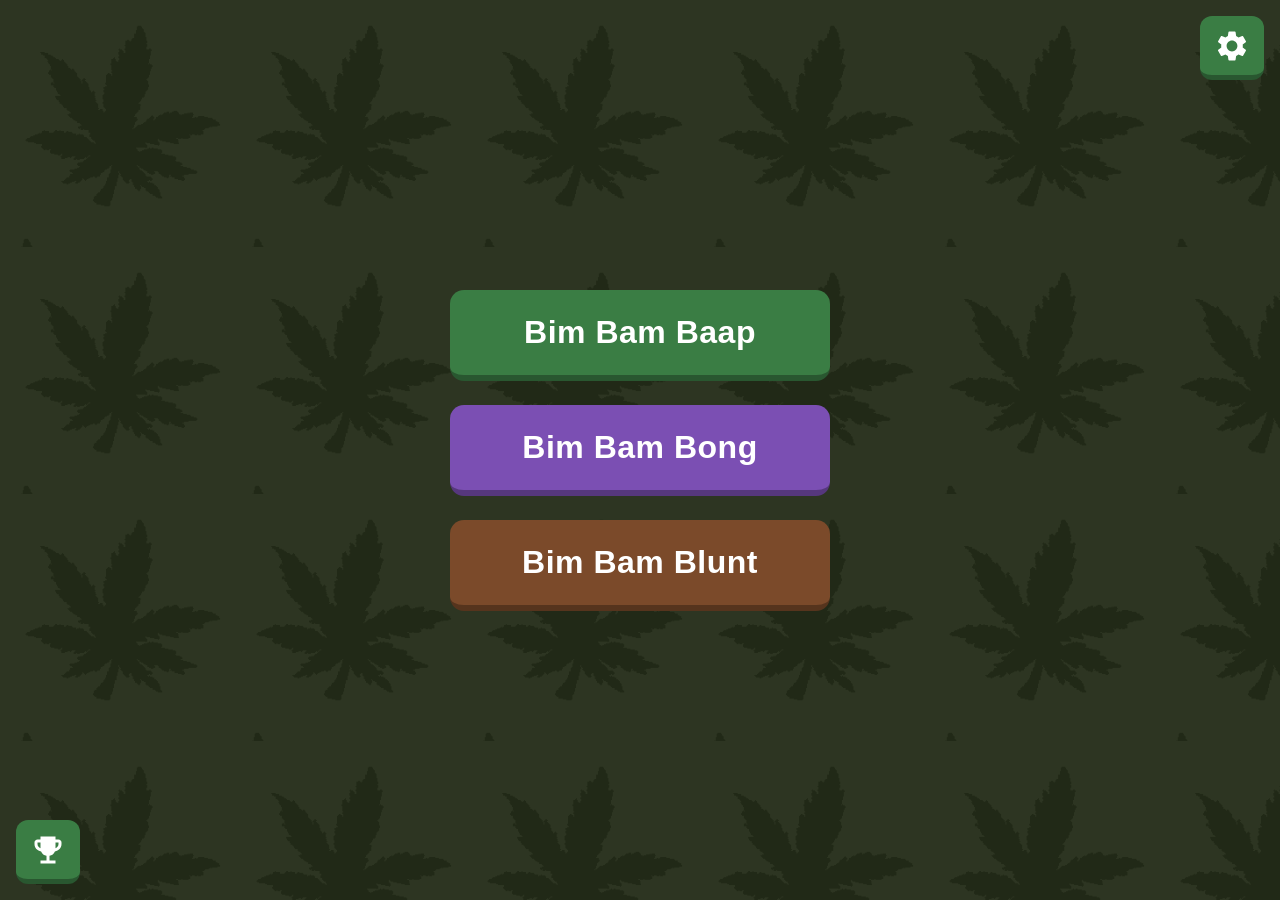
<file: index.html>
<!DOCTYPE html>
<html lang="en">
<head>
  <meta charset="UTF-8">
  <meta name="viewport" content="width=device-width, initial-scale=1">
  <title>Bim Bam Baap</title>
  <link rel="stylesheet" href="style.css">
</head>
<body>
  <main class="menu">
    <a class="btn btn-baap" href="baap.html">Bim Bam Baap</a>
    <a class="btn btn-bong" href="bong.html">Bim Bam Bong</a>
    <a class="btn btn-blunt" href="blunt.html">Bim Bam Blunt</a>
  </main>

  <a class="btn-settings" href="settings.html" aria-label="Instellingen" title="Instellingen">
    <svg viewBox="0 0 24 24" width="36" height="36" fill="#ffffff" aria-hidden="true"><path d="M19.14 12.94c.04-.3.06-.61.06-.94 0-.32-.02-.64-.07-.94l2.03-1.58a.49.49 0 0 0 .12-.61l-1.92-3.32a.488.488 0 0 0-.59-.22l-2.39.96c-.5-.38-1.03-.7-1.62-.94l-.36-2.54a.484.484 0 0 0-.48-.41h-3.84c-.24 0-.43.17-.47.41l-.36 2.54c-.59.24-1.13.57-1.62.94l-2.39-.96c-.22-.08-.47 0-.59.22L2.74 8.87c-.12.21-.08.47.12.61l2.03 1.58c-.05.3-.09.63-.09.94s.02.64.07.94l-2.03 1.58a.49.49 0 0 0-.12.61l1.92 3.32c.12.22.37.29.59.22l2.39-.96c.5.38 1.03.7 1.62.94l.36 2.54c.05.24.24.41.48.41h3.84c.24 0 .44-.17.47-.41l.36-2.54c.59-.24 1.13-.56 1.62-.94l2.39.96c.22.08.47 0 .59-.22l1.92-3.32c.12-.22.07-.47-.12-.61l-2.01-1.58zM12 15.6c-1.98 0-3.6-1.62-3.6-3.6s1.62-3.6 3.6-3.6 3.6 1.62 3.6 3.6-1.62 3.6-3.6 3.6z"/></svg>
  </a>

  <a class="btn-trophy" href="leaderboard.html" aria-label="Ranglijsten" title="Ranglijsten">
    <svg viewBox="0 0 24 24" width="36" height="36" fill="#ffffff" aria-hidden="true"><path d="M19 5h-2V3H7v2H5c-1.1 0-2 .9-2 2v1c0 2.55 1.92 4.63 4.39 4.94.63 1.5 1.98 2.63 3.61 2.96V19H7v2h10v-2h-4v-3.1c1.63-.33 2.98-1.46 3.61-2.96C19.08 12.63 21 10.55 21 8V7c0-1.1-.9-2-2-2zM5 8V7h2v3.82C5.84 10.4 5 9.3 5 8zm14 0c0 1.3-.84 2.4-2 2.82V7h2v1z"/></svg>
  </a>
</body>
</html>
</file>
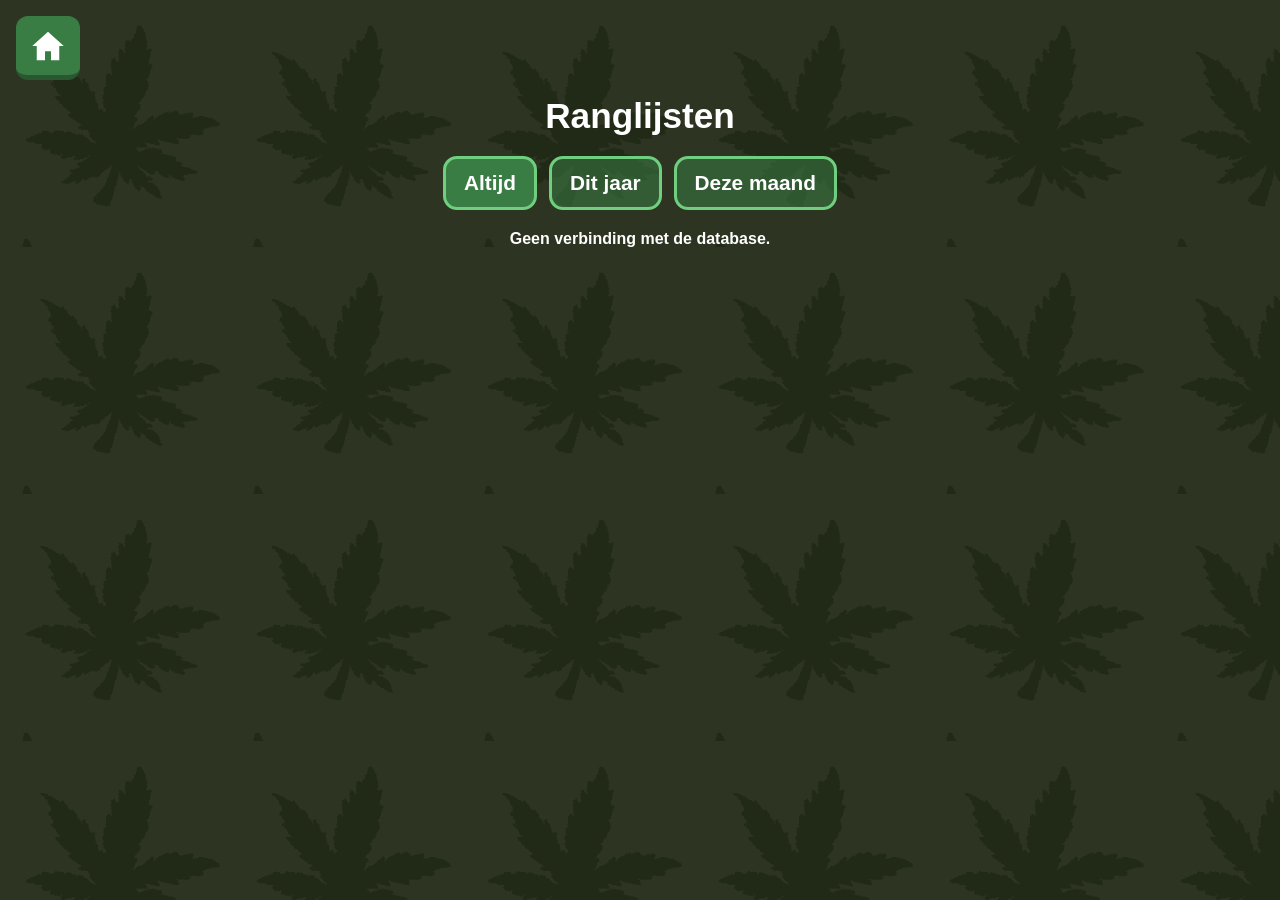
<file: leaderboard.html>
<!DOCTYPE html>
<html lang="nl">
<head>
  <meta charset="UTF-8">
  <meta name="viewport" content="width=device-width, initial-scale=1">
  <title>Ranglijsten</title>
  <link rel="stylesheet" href="style.css">
</head>
<body>
  <a class="btn-home" href="index.html" aria-label="Home">
    <svg viewBox="0 0 24 24" width="36" height="36" fill="#ffffff" aria-hidden="true">
      <path d="M12 2.5 1.5 12h3v9.5h5.5v-6h4v6h5.5V12h3z"/>
    </svg>
  </a>

  <main class="boardpage">
    <h1>Ranglijsten</h1>

    <div class="toggles">
      <button class="toggle on" type="button" data-period="all">Altijd</button>
      <button class="toggle" type="button" data-period="year">Dit jaar</button>
      <button class="toggle" type="button" data-period="month">Deze maand</button>
    </div>

    <p class="msg" id="boardMsg" role="status"></p>
    <div id="boards"></div>
  </main>

  <script src="config.js"></script>
  <script src="database.js"></script>
  <script src="leaderboard.js"></script>
</body>
</html>
</file>
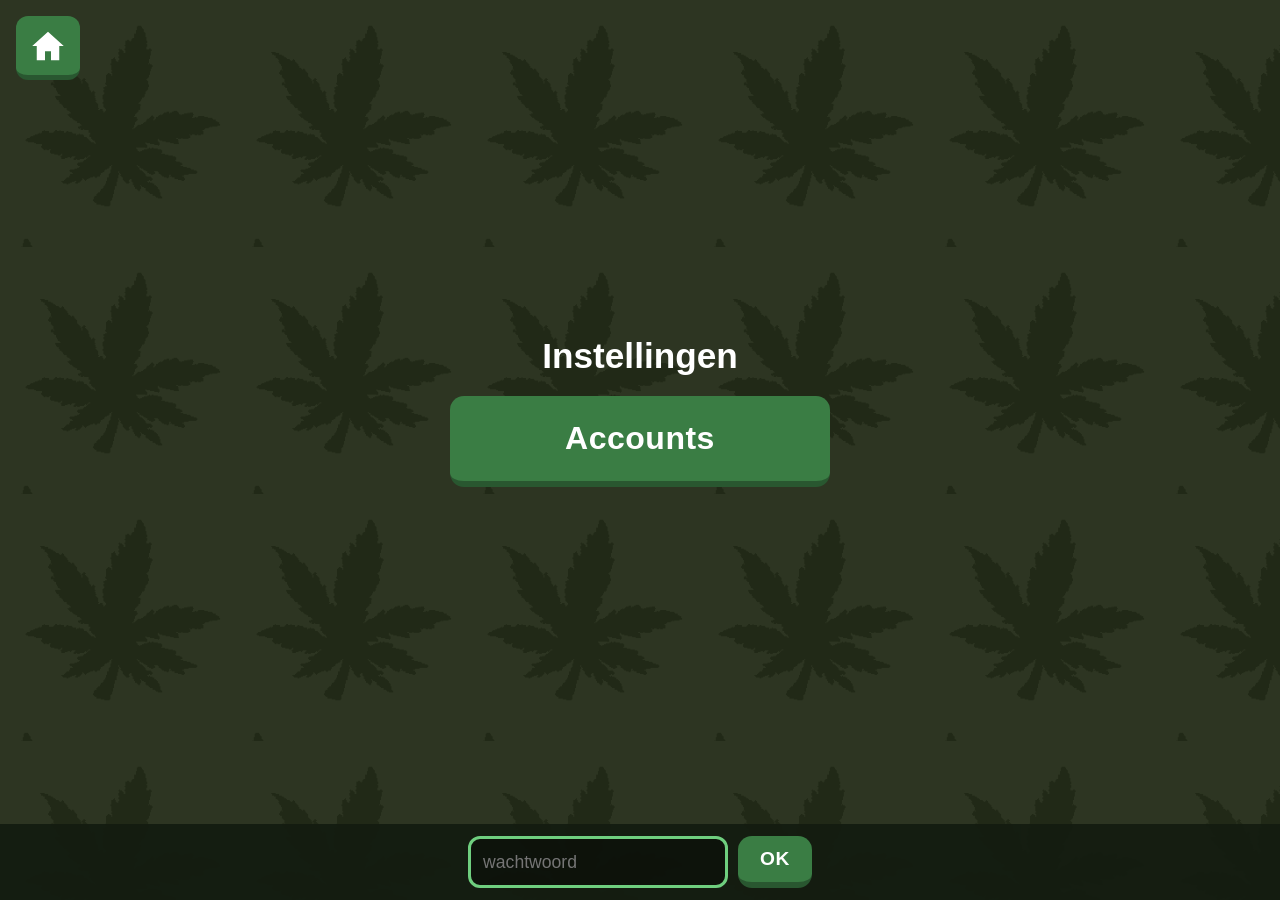
<file: settings.html>
<!DOCTYPE html>
<html lang="nl">
<head>
  <meta charset="UTF-8">
  <meta name="viewport" content="width=device-width, initial-scale=1">
  <title>Instellingen</title>
  <link rel="stylesheet" href="style.css">
</head>
<body>
  <a class="btn-home" href="index.html" aria-label="Home">
    <svg viewBox="0 0 24 24" width="36" height="36" fill="#ffffff" aria-hidden="true">
      <path d="M12 2.5 1.5 12h3v9.5h5.5v-6h4v6h5.5V12h3z"/>
    </svg>
  </a>

  <main class="setup withbar" id="settingsMain">
    <h1>Instellingen</h1>

    <!-- Accounts (deleting needs the admin code from the bar at the bottom) -->
    <button class="btn btn-main" id="openList" type="button">Accounts</button>
    <div class="players" id="accountList" hidden></div>
    <button class="btn btn-danger" id="delete" type="button" hidden>Verwijderen</button>
    <p class="msg" id="listMsg" role="status"></p>

    <!-- Account aanmaken: appears after the admin code is typed, together with Logs -->
    <button class="btn btn-main" id="openCreate" type="button" hidden>Account aanmaken</button>
    <form class="create" id="createForm" hidden>
      <label>Accountnaam
        <input id="name" type="text" maxlength="20" autocomplete="off" required>
      </label>
      <button class="btn btn-main" id="submit" type="submit">Aanmaken</button>
      <p class="msg" id="createMsg" role="status"></p>
    </form>

    <!-- Logs: appears after the admin code is typed -->
    <button class="btn btn-main" id="openLogs" type="button" hidden>Logs</button>
    <section class="panel" id="logsPanel" hidden>
      <p class="msg" id="logsMsg" role="status"></p>
      <div id="logsList"></div>
    </section>

    <!-- Vragen: appears after the staff code is typed -->
    <button class="btn btn-main" id="openQuestions" type="button" hidden>Vragen</button>
    <section class="panel" id="questionsPanel" hidden>
      <p class="msg" id="qMsg" role="status"></p>

      <div class="mrow">
        <h2 id="questionsTitle">Vragen</h2>
        <button class="mini" id="newQuestionBtn" type="button">Vraag aanmaken</button>
        <form class="inline-form" id="questionForm" hidden>
          <input class="textin" id="questionText" type="text" maxlength="200" placeholder="Nieuwe vraag" autocomplete="off">
          <div class="chips" id="newQuestionChips"></div>
          <div class="editrow"><button class="mini" type="submit">Opslaan</button></div>
        </form>
        <div id="questionList"></div>
      </div>

      <div class="mrow">
        <h2>Categorie&euml;n</h2>
        <button class="mini" id="newCategoryBtn" type="button">Categorie aanmaken</button>
        <form class="inline-form" id="categoryForm" hidden>
          <input class="textin" id="categoryName" type="text" maxlength="30" placeholder="Nieuwe categorie" autocomplete="off">
          <div class="editrow"><button class="mini" type="submit">Opslaan</button></div>
        </form>
        <div class="catboxes" id="categoryList"></div>
      </div>
    </section>
  </main>

  <!-- One code box for both codes: the admin code shows Logs, the staff code shows Vragen -->
  <form class="adminbar" id="codeBar">
    <p class="barmsg" id="codeMsg" role="status"></p>
    <input id="codeInput" type="password" placeholder="wachtwoord" autocomplete="off">
    <button class="btn btn-main" id="codeBtn" type="submit">OK</button>
  </form>

  <script src="config.js"></script>
  <script src="database.js"></script>
  <script src="settings.js"></script>
</body>
</html>
</file>
<file: style.css>
* {
  box-sizing: border-box;
}

html,
body {
  height: 100%;
  margin: 0;
}

body {
  background-color: #2d3522;
  background-image: url("assets/background.png");
  background-repeat: repeat;
  background-size: 231px 247px;
  font-family: "Trebuchet MS", "Segoe UI", Arial, sans-serif;
}

.menu {
  min-height: 100%;
  display: flex;
  flex-direction: column;
  align-items: center;
  justify-content: center;
  gap: 24px;
  padding: 24px;
}

.btn {
  display: block;
  width: min(86vw, 380px);
  padding: 24px 24px;
  border-radius: 14px;
  text-align: center;
  text-decoration: none;
  font-weight: 800;
  font-size: 2rem;
  letter-spacing: 0.5px;
  color: #ffffff;
  border-bottom: 6px solid rgba(0, 0, 0, 0.3);
  transition: transform 0.1s ease, filter 0.1s ease;
}

.btn:hover {
  filter: brightness(1.1);
}

.btn:active {
  transform: translateY(3px);
  border-bottom-width: 3px;
}

.btn:focus-visible {
  outline: 3px solid #ffffff;
  outline-offset: 3px;
}

.btn-baap {
  background: #3a7d44;
}

.btn-bong {
  background: #7b4fb3;
}

.btn-blunt {
  background: #7b4a2a;
}

/* ---------- Game page (baap.html) ---------- */

.game {
  min-height: 100%;
  display: flex;
  flex-direction: column;
  align-items: center;
  justify-content: center;
  gap: 18px;
  padding: 96px 24px 110px;
  text-align: center;
}

.question {
  min-width: min(70vw, 300px);
  max-width: 92vw;
  padding: 16px 32px;
  border: 3px solid #6fcf7f;
  border-radius: 18px;
  background: rgba(58, 125, 68, 0.55);
  color: #ffffff;
  font-size: 2.2rem;
  font-weight: 800;
}

.character {
  max-width: 70vw;
  max-height: 32vh;
  width: auto;
  height: auto;
}

.letter {
  color: #ffffff;
  font-size: 2.4rem;
  font-weight: 800;
}

.timer {
  color: #6fcf7f;
  font-size: 3.4rem;
  font-weight: 800;
  line-height: 1;
}

button.btn {
  border: 0;
  border-bottom: 6px solid rgba(0, 0, 0, 0.3);
  font-family: inherit;
  cursor: pointer;
}

.btn-back {
  position: fixed;
  right: 16px;
  bottom: 16px;
  width: auto;
  padding: 12px 20px;
  font-size: 1.2rem;
  background: #3a7d44;
}

.btn-back:disabled {
  opacity: 0.4;
  cursor: default;
  pointer-events: none;
}

.btn-home {
  position: fixed;
  top: 16px;
  left: 16px;
  width: 64px;
  height: 64px;
  display: flex;
  align-items: center;
  justify-content: center;
  border-radius: 12px;
  background: #3a7d44;
  border-bottom: 5px solid rgba(0, 0, 0, 0.3);
}

.btn-home:active {
  transform: translateY(3px);
  border-bottom-width: 2px;
}

.btn-home:focus-visible {
  outline: 3px solid #ffffff;
  outline-offset: 3px;
}

/* Time is up */
.jail {
  display: none;
  align-items: center;
  justify-content: center;
  flex-wrap: wrap;
  gap: 16px;
  color: #5aa865;
  font-size: 2rem;
  font-weight: 800;
  letter-spacing: 2px;
  text-transform: uppercase;
}

.jail img {
  max-width: 40vw;
  max-height: 22vh;
  width: auto;
  height: auto;
}

.jailed .jail {
  display: flex;
}

.jailed .character,
.jailed .timer,
.jailed .multi {
  display: none;
}

.viewing .timer,
.viewing .multi {
  display: none;
}

/* ---------- Page colours for the three games ---------- */

:root {
  --accent: #3a7d44;
  --accent-light: #6fcf7f;
  --question-bg: rgba(58, 125, 68, 0.55);
  --jail-text: #5aa865;
}

.theme-bong {
  --accent: #7b4fb3;
  --accent-light: #b08ae0;
  --question-bg: rgba(123, 79, 179, 0.55);
  --jail-text: #a07fd0;
}

.theme-blunt {
  --accent: #7b4a2a;
  --accent-light: #c08a5a;
  --question-bg: rgba(123, 74, 42, 0.55);
  --jail-text: #b07a4f;
}

.question {
  border-color: var(--accent-light);
  background: var(--question-bg);
}

.timer {
  color: var(--accent-light);
}

.jail {
  color: var(--jail-text);
}

.btn-main,
.btn-back,
.btn-settings,
.btn-home {
  background: var(--accent);
}

/* ---------- Extras: hidden fix, setup screen, settings, Jilla ---------- */

[hidden] {
  display: none !important;
}

button.btn:disabled {
  opacity: 0.4;
  cursor: default;
  pointer-events: none;
}

.turn {
  color: #ffffff;
  font-size: 1.7rem;
  font-weight: 800;
  max-width: 92vw;
  overflow-wrap: anywhere;
}

.btn-jilla {
  position: fixed;
  left: 16px;
  bottom: 16px;
  width: auto;
  padding: 12px 20px;
  font-size: 1.2rem;
  background: #b03a35;
}

.setup {
  min-height: 100%;
  display: flex;
  flex-direction: column;
  align-items: center;
  justify-content: center;
  gap: 20px;
  padding: 96px 24px 40px;
  text-align: center;
}

.setup h1 {
  margin: 0;
  color: #ffffff;
  font-size: 2.2rem;
}

.players {
  display: flex;
  flex-wrap: wrap;
  justify-content: center;
  gap: 12px;
  max-width: min(92vw, 640px);
}

.player,
.toggle {
  display: flex;
  align-items: center;
  gap: 10px;
  padding: 12px 18px;
  border: 3px solid var(--accent-light);
  border-radius: 14px;
  background: var(--question-bg);
  color: #ffffff;
  font-family: inherit;
  font-size: 1.3rem;
  font-weight: 800;
  cursor: pointer;
}

.player.on,
.toggle.on {
  background: var(--accent);
}

.badge {
  min-width: 28px;
  height: 28px;
  display: inline-flex;
  align-items: center;
  justify-content: center;
  border-radius: 50%;
  background: #ffffff;
  color: var(--accent);
  font-size: 1rem;
}

.badge:empty {
  display: none;
}

.player:focus-visible,
.toggle:focus-visible,
.create input:focus-visible {
  outline: 3px solid #ffffff;
  outline-offset: 3px;
}

.msg {
  min-height: 1.4em;
  margin: 0;
  color: #ffffff;
  font-weight: 700;
  max-width: 92vw;
}

.create {
  width: min(86vw, 380px);
  display: flex;
  flex-direction: column;
  gap: 16px;
}

.create label {
  display: block;
  text-align: left;
  color: #ffffff;
  font-weight: 800;
}

.create input {
  display: block;
  width: 100%;
  margin-top: 6px;
  padding: 14px;
  border: 3px solid var(--accent-light);
  border-radius: 12px;
  background: rgba(0, 0, 0, 0.35);
  color: #ffffff;
  font-family: inherit;
  font-size: 1.2rem;
}

/* ---------- Icon buttons ---------- */

.btn-settings,
.btn-trophy,
.btn-gamesettings {
  position: fixed;
  width: 64px;
  height: 64px;
  display: flex;
  align-items: center;
  justify-content: center;
  padding: 0;
  border: 0;
  border-bottom: 5px solid rgba(0, 0, 0, 0.3);
  border-radius: 12px;
  background: var(--accent);
  cursor: pointer;
  text-decoration: none;
}

.btn-settings {
  top: 16px;
  right: 16px;
}

.btn-trophy {
  bottom: 16px;
  left: 16px;
}

.btn-gamesettings {
  bottom: 16px;
  left: 50%;
  width: 56px;
  height: 56px;
  margin-left: -28px;
}

.btn-settings:active,
.btn-trophy:active,
.btn-gamesettings:active {
  border-bottom-width: 2px;
}

.btn-settings:focus-visible,
.btn-trophy:focus-visible,
.btn-gamesettings:focus-visible {
  outline: 3px solid #ffffff;
  outline-offset: 3px;
}

/* ---------- Game buttons ---------- */

.actions {
  display: flex;
  flex-direction: column;
  gap: 14px;
  width: min(86vw, 380px);
}

.actions .btn {
  width: 100%;
}

.multi {
  display: flex;
  gap: 12px;
}

.multi .btn {
  flex: 1;
  width: auto;
  padding: 14px 8px;
  font-size: 1.4rem;
}

.toggles {
  display: flex;
  flex-wrap: wrap;
  justify-content: center;
  gap: 12px;
}

.toggle:disabled,
.player:disabled {
  opacity: 0.65;
  cursor: default;
}

/* ---------- Recap and leaderboards ---------- */

.board {
  width: min(92vw, 420px);
  padding: 16px 20px;
  border: 3px solid var(--accent-light);
  border-radius: 18px;
  background: var(--question-bg);
  color: #ffffff;
  text-align: left;
}

.board h2 {
  margin: 0 0 10px;
  font-size: 1.4rem;
}

.row {
  display: flex;
  justify-content: space-between;
  gap: 16px;
  padding: 6px 0;
  font-size: 1.2rem;
  font-weight: 800;
}

.row span:first-child {
  overflow-wrap: anywhere;
}

.boardpage {
  min-height: 100%;
  display: flex;
  flex-direction: column;
  align-items: center;
  gap: 20px;
  padding: 96px 24px 60px;
  text-align: center;
}

.boardpage h1 {
  margin: 0;
  color: #ffffff;
  font-size: 2.2rem;
}

#boards {
  display: flex;
  flex-direction: column;
  align-items: center;
  gap: 20px;
}

/* ---------- Admin code bar (settings) ---------- */

.withbar {
  padding-bottom: 130px;
}

.adminbar {
  position: fixed;
  left: 0;
  right: 0;
  bottom: 0;
  display: flex;
  justify-content: center;
  gap: 10px;
  padding: 12px 16px calc(12px + env(safe-area-inset-bottom, 0px));
  background: rgba(20, 28, 16, 0.94);
}

.adminbar input {
  width: min(60vw, 260px);
  padding: 12px;
  border: 3px solid var(--accent-light);
  border-radius: 12px;
  background: rgba(0, 0, 0, 0.35);
  color: #ffffff;
  font-family: inherit;
  font-size: 1.1rem;
}

.adminbar .btn {
  width: auto;
  padding: 12px 22px;
  font-size: 1.2rem;
}

/* ---------- Red delete button ---------- */

.btn-danger {
  background: #b03a35;
}

/* ---------- Code bar message ---------- */

.adminbar {
  flex-wrap: wrap;
}

.barmsg {
  width: 100%;
  margin: 0;
  color: #ffffff;
  font-weight: 700;
  text-align: center;
}

.barmsg:empty {
  display: none;
}

/* ---------- Logs, questions and categories (settings) ---------- */

.panel {
  width: min(92vw, 640px);
  display: flex;
  flex-direction: column;
  gap: 16px;
  text-align: left;
}

.datetitle {
  margin: 8px 0 0;
  color: #ffffff;
  font-size: 1.3rem;
  font-weight: 800;
  text-align: left;
}

#logsList,
#questionList {
  display: flex;
  flex-direction: column;
  gap: 10px;
}

.logcard {
  width: 100%;
}

.meta {
  margin-top: 8px;
  font-size: 1rem;
  font-weight: 700;
  opacity: 0.85;
}

.mrow h2 {
  margin: 0 0 10px;
  color: #ffffff;
  font-size: 1.6rem;
}

.mrow > .mini {
  margin-bottom: 12px;
}

.inline-form {
  display: flex;
  flex-direction: column;
  gap: 10px;
  margin-bottom: 14px;
}

.textin {
  width: 100%;
  padding: 10px 12px;
  border: 3px solid var(--accent-light);
  border-radius: 12px;
  background: rgba(0, 0, 0, 0.35);
  color: #ffffff;
  font-family: inherit;
  font-size: 1.1rem;
}

.catboxes {
  display: flex;
  flex-wrap: wrap;
  gap: 10px;
}

.catbox,
.qbox {
  padding: 10px 14px;
  border: 3px solid var(--accent-light);
  border-radius: 14px;
  background: var(--question-bg);
  color: #ffffff;
  font-weight: 800;
}

.qbox {
  display: flex;
  flex-direction: column;
  gap: 8px;
}

.qtext {
  overflow-wrap: anywhere;
}

/* The buttons of a box only show after pressing the box (one box at a time) */
.qactions,
.hoverinfo {
  display: none;
  flex-wrap: wrap;
  align-items: center;
  gap: 8px;
  margin-top: 6px;
}

.expanded .qactions,
.expanded .hoverinfo {
  display: flex;
}

/* On a computer with a mouse a box also opens by hovering over it */
@media (hover: hover) and (pointer: fine) {
  .qbox:hover .qactions,
  .logcard:hover .qactions,
  .catbox:hover .hoverinfo {
    display: flex;
  }
}

.catbox,
.qbox,
.logcard {
  cursor: pointer;
}

#logsPanel,
#questionsTitle {
  scroll-margin-top: 88px;
}

.editrow {
  display: flex;
  flex-wrap: wrap;
  gap: 8px;
}

.mini {
  padding: 7px 14px;
  border: 0;
  border-bottom: 3px solid rgba(0, 0, 0, 0.3);
  border-radius: 10px;
  background: var(--accent);
  color: #ffffff;
  font-family: inherit;
  font-size: 0.95rem;
  font-weight: 800;
  cursor: pointer;
}

.mini.danger {
  background: #b03a35;
}

.chips {
  display: flex;
  flex-wrap: wrap;
  gap: 8px;
}

.chip {
  padding: 6px 12px;
  border: 2px solid var(--accent-light);
  border-radius: 999px;
  background: transparent;
  color: #ffffff;
  font-family: inherit;
  font-size: 0.95rem;
  font-weight: 800;
  cursor: pointer;
}

.chip.on {
  background: var(--accent);
}

.hint {
  color: #ffffff;
  font-weight: 700;
}

.mini:focus-visible,
.chip:focus-visible,
.textin:focus-visible {
  outline: 3px solid #ffffff;
  outline-offset: 2px;
}

/* ---------- Game logs: tap or hover to delete ---------- */

/* The colour of a game log shows which game it was */
.logcard.type-baap {
  border-color: #6fcf7f;
  background: rgba(58, 125, 68, 0.55);
}

.logcard.type-bong {
  border-color: #b08ae0;
  background: rgba(123, 79, 179, 0.55);
}

.logcard.type-blunt {
  border-color: #c08a5a;
  background: rgba(123, 74, 42, 0.55);
}

.catchips {
  justify-content: center;
  max-width: min(92vw, 640px);
}
</file>
